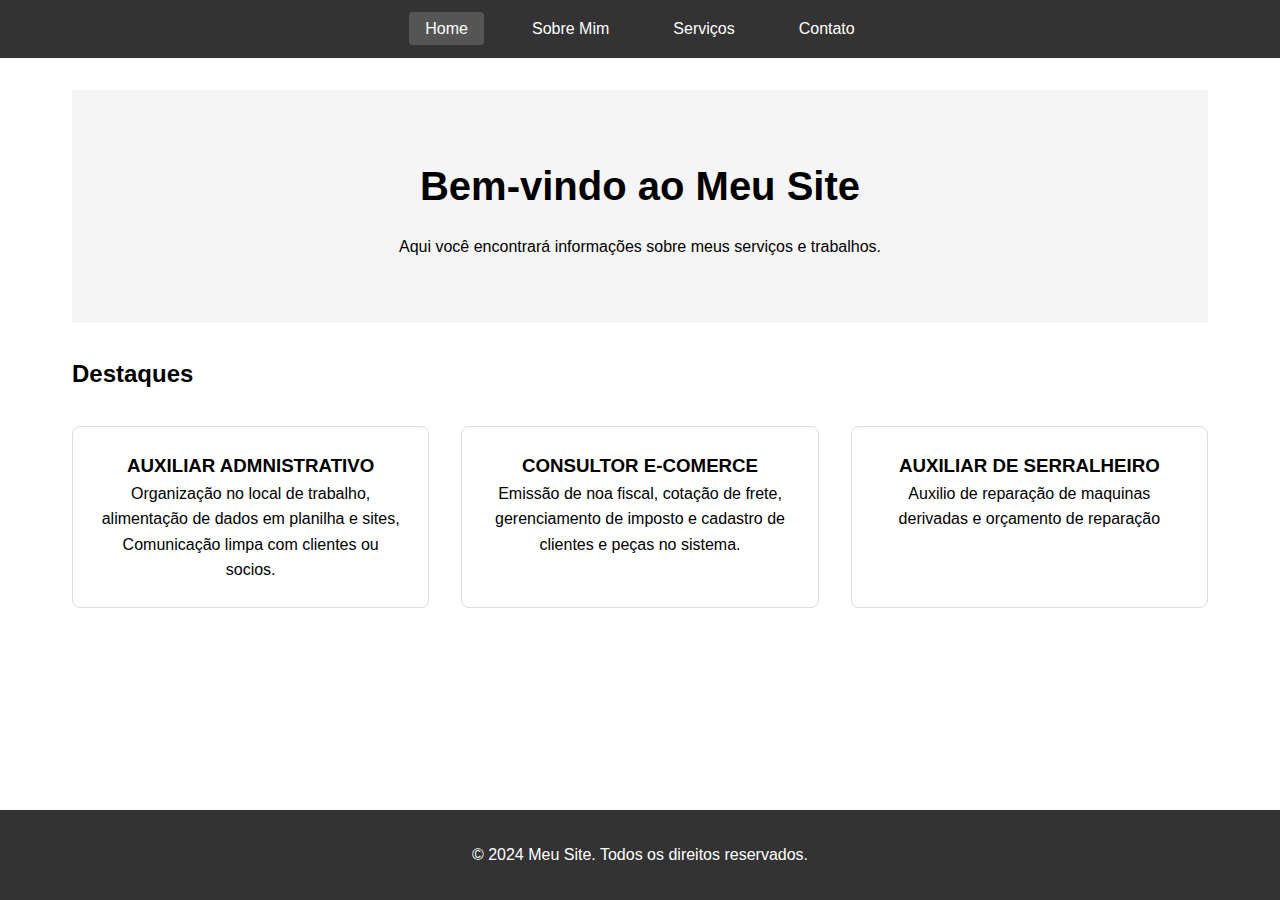
<file: index.html>
<!DOCTYPE html>
<html lang="pt-BR">
<head>
    <meta charset="UTF-8">
    <meta name="viewport" content="width=device-width, initial-scale=1.0">
    <title>Meu Site - Home</title>
    <link rel="stylesheet" href="style.css">
</head>
<body>
    <header>
        <nav>
            <ul>
            <li><a href="index.html" class="active">Home</a></li>
            <li><a href="sobre.html">Sobre Mim</a></li>
            <li><a href="servicos.html">Serviços</a></li>
            <li><a href="contato.html">Contato</a></li>
            </ul>
        </nav>
    </header>
    
    <main>
        <section class="hero">
            <h1>Bem-vindo ao Meu Site</h1>
            <p>Aqui você encontrará informações sobre meus serviços e trabalhos.</p>
        </section>

        <section class="destaques">
            <h2>Destaques</h2>
            <div class="cards">
                <div class="card">
                <h3>AUXILIAR ADMNISTRATIVO</h3>
                <p>Organização no local de trabalho, alimentação de dados em planilha e sites, Comunicação limpa com clientes ou socios.</p>
            </div>
                <div class="card">
                    <h3>CONSULTOR E-COMERCE</h3>
                    <p>Emissão de noa fiscal, cotação de frete, gerenciamento de imposto e cadastro de clientes e peças no sistema. </p>
                </div>
                <div class="card">
                    <h3>AUXILIAR DE SERRALHEIRO</h3>
                    <p>Auxilio de reparação de maquinas derivadas e orçamento de reparação</p>
                </div>
            </div>
        </section>
    </main>

    <footer>
        <p>&copy; 2024 Meu Site. Todos os direitos reservados.</p>
    </footer>
</body>
</html>
</file>
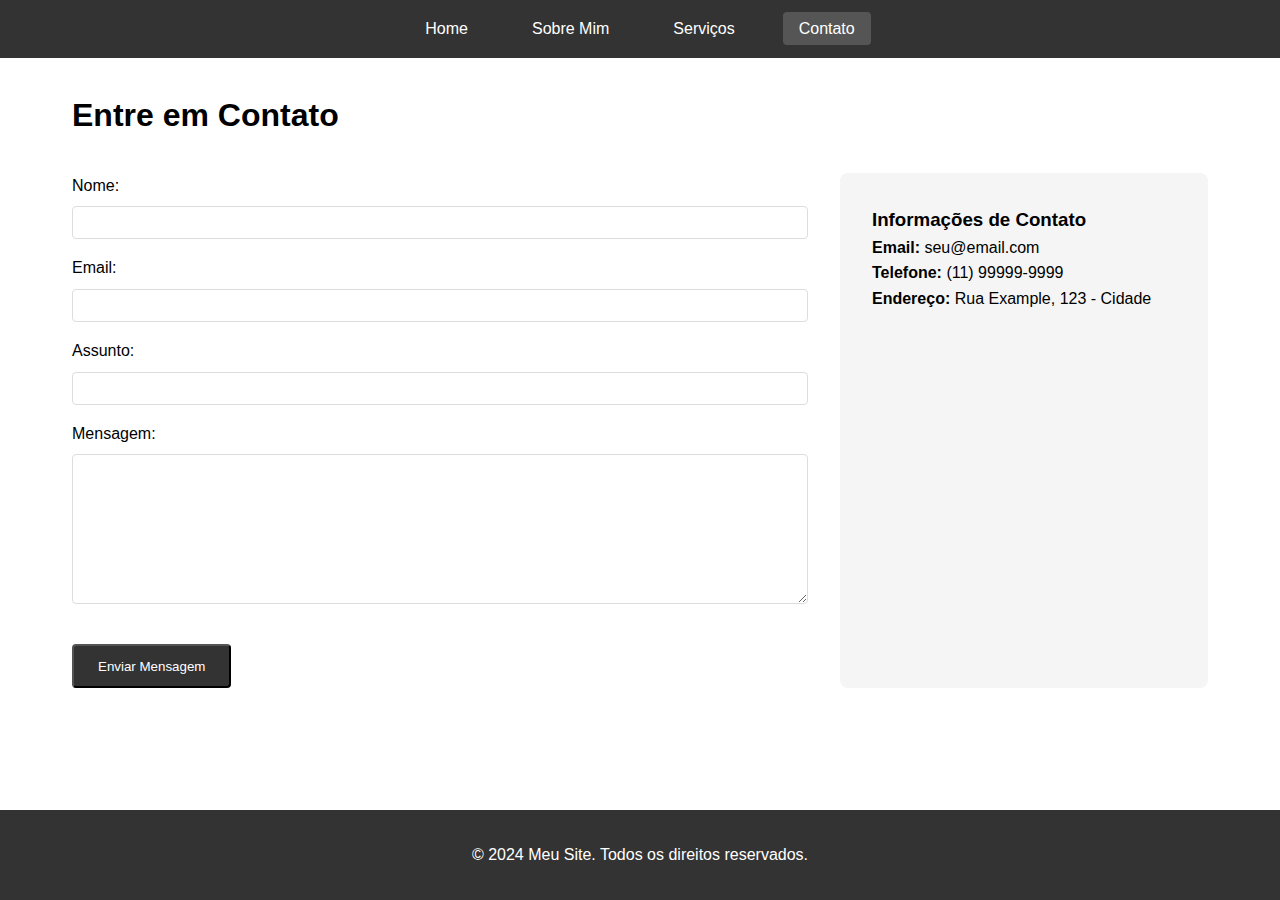
<file: contato.html>
<!DOCTYPE html>
<html lang="pt-BR">
<head>
    <meta charset="UTF-8">
    <meta name="viewport" content="width=device-width, initial-scale=1.0">
    <title>Meu Site - Contato</title>
    <link rel="stylesheet" href="style.css">
</head>
<body>
    <header>
        <nav>
            <ul>
            <li><a href="index.html">Home</a></li>
            <li><a href="sobre.html">Sobre Mim</a></li>
            <li><a href="servicos.html">Serviços</a></li>
            <li><a href="contato.html" class="active">Contato</a></li>
            </ul>
        </nav>
    </header>
    
    <main>
        <section class="contato">
            <h1>Entre em Contato</h1>
            <div class="contato-container">
                <form class="contato-form">
                    <div class="form-group">
                    <label for="nome">Nome:</label>
                    <input type="text" id="nome" name="nome" required>
                    </div>
                    <div class="form-group">
                        <label for="email">Email:</label>
                        <input type="email" id="email" name="email" required>
                    </div>
                    <div class="form-group">
                    <label for="assunto">Assunto:</label>
                    <input type="text" id="assunto" name="assunto" required>
                    </div>
                    <div class="form-group">
                        <label for="mensagem">Mensagem:</label>
                        <textarea id="mensagem" name="mensagem" required></textarea>
                    </div>
                    <button type="submit" class="btn">Enviar Mensagem</button>
                </form>

                <div class="contato-info">
                    <h3>Informações de Contato</h3>
                    <p><strong>Email:</strong> seu@email.com</p>
                    <p><strong>Telefone:</strong> (11) 99999-9999</p>
                    <p><strong>Endereço:</strong> Rua Example, 123 - Cidade</p>
                </div>
            </div>
        </section>
    </main>

    <footer>
        <p>&copy; 2024 Meu Site. Todos os direitos reservados.</p>
    </footer>
</body>
</html>
</file>
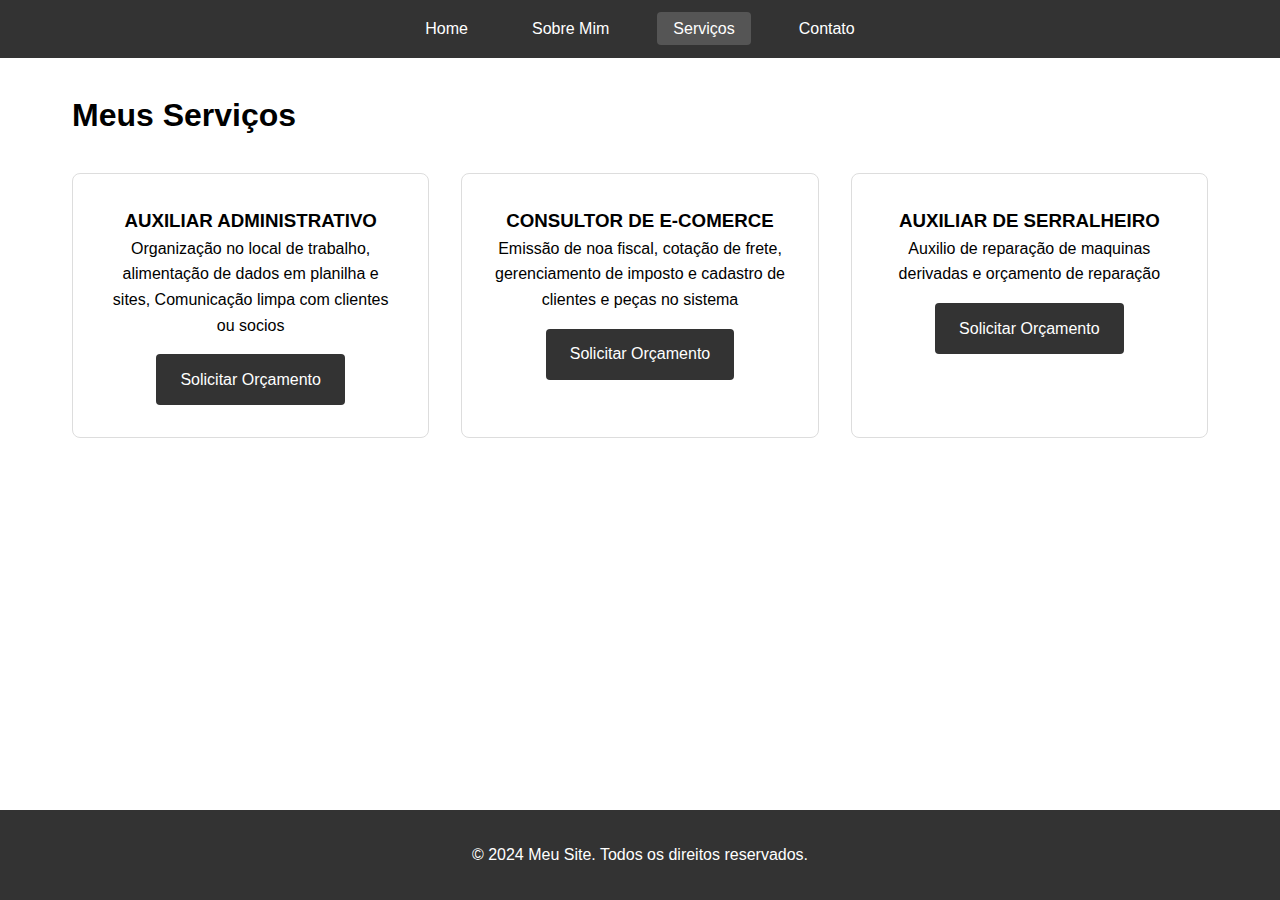
<file: servicos.html>
<!DOCTYPE html>
<html lang="pt-BR">
<head>
    <meta charset="UTF-8">
    <meta name="viewport" content="width=device-width, initial-scale=1.0">
    <title>Meu Site - Serviços</title>
    <link rel="stylesheet" href="style.css">
</head>
<body>
    <header>
        <nav>
            <ul>
                <li><a href="index.html">Home</a></li>
                <li><a href="sobre.html">Sobre Mim</a></li>
                <li><a href="servicos.html" class="active">Serviços</a></li>
                <li><a href="contato.html">Contato</a></li>
            </ul>
        </nav>
    </header>
    
    <main>
        <section class="servicos">
            <h1>Meus Serviços</h1>
            <div class="servicos-grid">
                <div class="servico-item">
                    <h3>AUXILIAR ADMINISTRATIVO</h3>
                    <p>Organização no local de trabalho, alimentação de dados em planilha e sites, Comunicação limpa com clientes ou socios</p>
                    <a href="contato.html" class="btn">Solicitar Orçamento</a>
                </div>
                <div class="servico-item">
                    <h3>CONSULTOR DE E-COMERCE</h3>
                    <p>Emissão de noa fiscal, cotação de frete, gerenciamento de imposto e cadastro de clientes e peças no sistema</p>
                    <a href="contato.html" class="btn">Solicitar Orçamento</a>
                </div>
                <div class="servico-item">
                    <h3>AUXILIAR DE SERRALHEIRO</h3>
                    <p>Auxilio de reparação de maquinas derivadas e orçamento de reparação</p>
                    <a href="contato.html" class="btn">Solicitar Orçamento</a>
                </div>
            </div>
        </section>
    </main>

    <footer>
        <p>&copy; 2024 Meu Site. Todos os direitos reservados.</p>
    </footer>
</body>
</html>
</file>
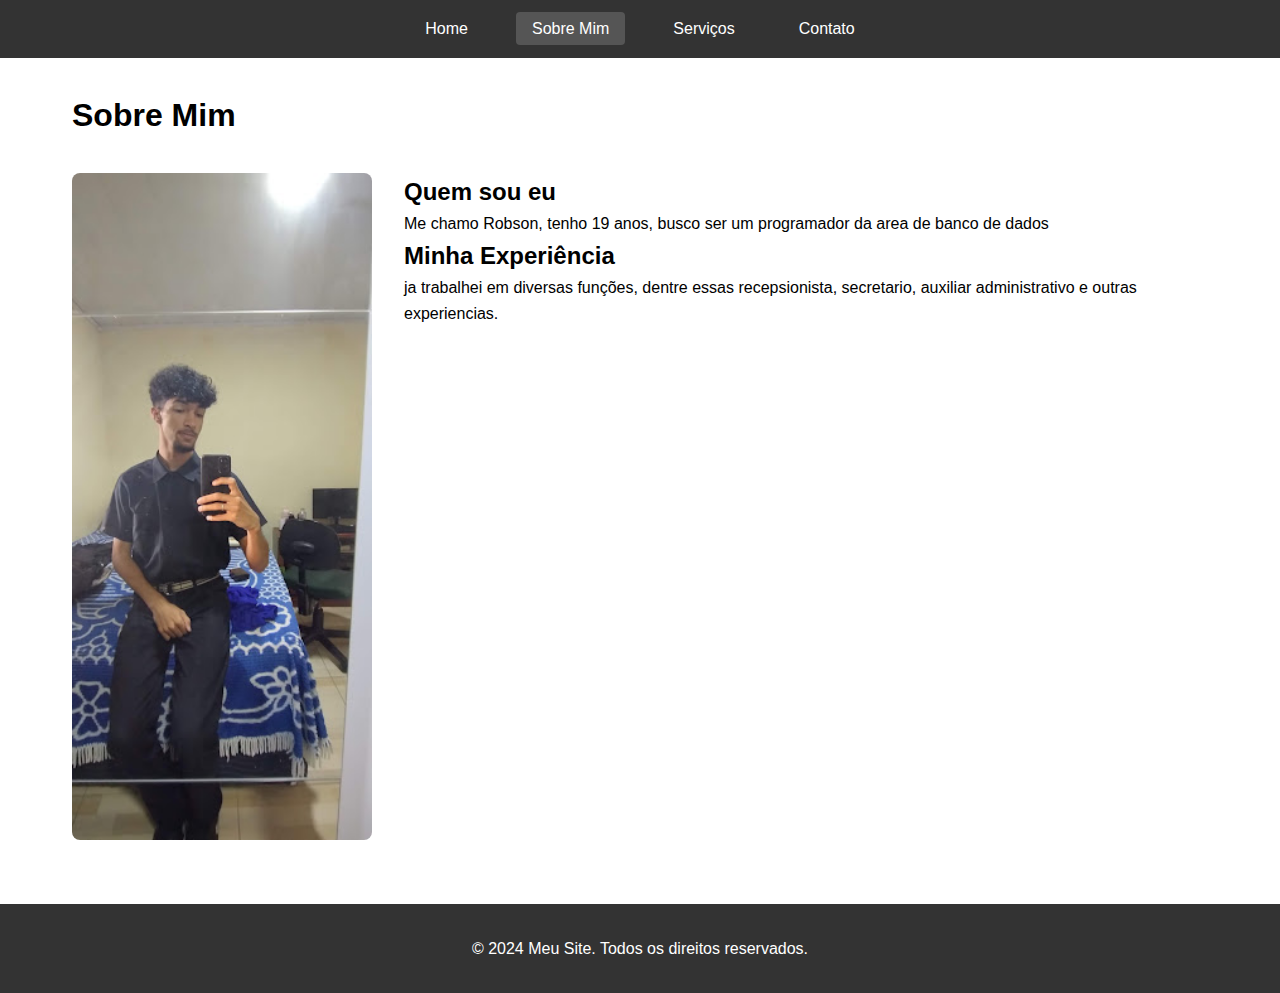
<file: sobre.html>
<!DOCTYPE html>
<html lang="pt-BR">
<head>
    <meta charset="UTF-8">
    <meta name="viewport" content="width=device-width, initial-scale=1.0">
    <title>Meu Site - Sobre Mim</title>
    <link rel="stylesheet" href="style.css">
</head>
<body>
    <header>
        <nav>
            <ul>
                <li><a href="index.html">Home</a></li>
                <li><a href="sobre.html" class="active">Sobre Mim</a></li>
                <li><a href="servicos.html">Serviços</a></li>
                <li><a href="contato.html">Contato</a></li>
            </ul>
        </nav>
    </header>
    
    <main>
        <section class="sobre">
            <h1>Sobre Mim</h1>
            <div class="sobre-content">
                <img src="img/IMG_20240911_091918763.jpg" alt="Minha foto" class="profile-img">
                <div class="sobre-texto">
                    <h2>Quem sou eu</h2>
                    <p>Me chamo Robson, tenho 19 anos, busco ser um programador da area de banco de dados</p>
                    <h2>Minha Experiência</h2>
                    <p>ja trabalhei em diversas funções, dentre essas recepsionista, secretario, auxiliar administrativo e outras experiencias.</p>
                </div>
            </div>
        </section>
    </main>

    <footer>
        <p>&copy; 2024 Meu Site. Todos os direitos reservados.</p>
    </footer>
</body>
</html>
</file>
<file: style.css>
/* Adicionando estas regras no início do arquivo style.css */
html, body {
    height: 100%;
    margin: 0;
    padding: 0;
}

body {
    display: flex;
    flex-direction: column;
    min-height: 100vh;
    font-family: Arial, sans-serif;
    line-height: 1.6;
}

main {
    flex: 1;
    max-width: 1200px;
    margin: 0 auto;
    padding: 2rem;
    width: 100%;
}

/* Modificando o estilo do footer */
footer {
    text-align: center;
    padding: 2rem;
    background-color: #333;
    color: white;
    width: 100%;
    margin-top: auto; /* Isso empurra o footer para baixo */
}

/* O resto do CSS permanece igual... */
* {
    margin: 0;
    padding: 0;
    box-sizing: border-box;
}

body {
    font-family: Arial, sans-serif;
    line-height: 1.6;
}

header {
    background-color: #333;
    padding: 1rem;
}

nav ul {
    list-style: none;
    display: flex;
    justify-content: center;
    gap: 2rem;
}

nav a {
    color: white;
    text-decoration: none;
    padding: 0.5rem 1rem;
    border-radius: 4px;
    transition: background-color 0.3s;
}

nav a:hover, nav a.active {
    background-color: #555;
}

main {
    max-width: 1200px;
    margin: 0 auto;
    padding: 2rem;
}

.hero {
    text-align: center;
    padding: 4rem 0;
    background-color: #f5f5f5;
    margin-bottom: 2rem;
}

.hero h1 {
    font-size: 2.5rem;
    margin-bottom: 1rem;
}

.cards {
    display: grid;
    grid-template-columns: repeat(auto-fit, minmax(250px, 1fr));
    gap: 2rem;
    margin-top: 2rem;
}

.card {
    padding: 1.5rem;
    border: 1px solid #ddd;
    border-radius: 8px;
    text-align: center;
}

.sobre-content {
    display: grid;
    grid-template-columns: 300px 1fr;
    gap: 2rem;
    margin-top: 2rem;
}

.profile-img {
    width: 100%;
    border-radius: 8px;
}

.servicos-grid {
    display: grid;
    grid-template-columns: repeat(auto-fit, minmax(300px, 1fr));
    gap: 2rem;
    margin-top: 2rem;
}

.servico-item {
    padding: 2rem;
    border: 1px solid #ddd;
    border-radius: 8px;
    text-align: center;
}

.btn {
    display: inline-block;
    padding: 0.8rem 1.5rem;
    background-color: #333;
    color: white;
    text-decoration: none;
    border-radius: 4px;
    margin-top: 1rem;
    transition: background-color 0.3s;
}

.btn:hover {
    background-color: #555;
}

.contato-container {
    display: grid;
    grid-template-columns: 2fr 1fr;
    gap: 2rem;
    margin-top: 2rem;
}

.form-group {
    margin-bottom: 1rem;
}

.form-group label {
    display: block;
    margin-bottom: 0.5rem;
}

.form-group input,
.form-group textarea {
    width: 100%;
    padding: 0.5rem;
    border: 1px solid #ddd;
    border-radius: 4px;
}

.form-group textarea {
    height: 150px;
}

.contato-info {
    background-color: #f5f5f5;
    padding: 2rem;
    border-radius: 8px;
}

footer {
    text-align: center;
    padding: 2rem;
    background-color: #333;
    color: white;
    margin-top: 2rem;
}

@media (max-width: 768px) {
    nav ul {
        flex-direction: column;
        text-align: center;
        gap: 1rem;
    }

    .sobre-content {
        grid-template-columns: 1fr;
    }

    .contato-container {
        grid-template-columns: 1fr;
    }
}
</file>
